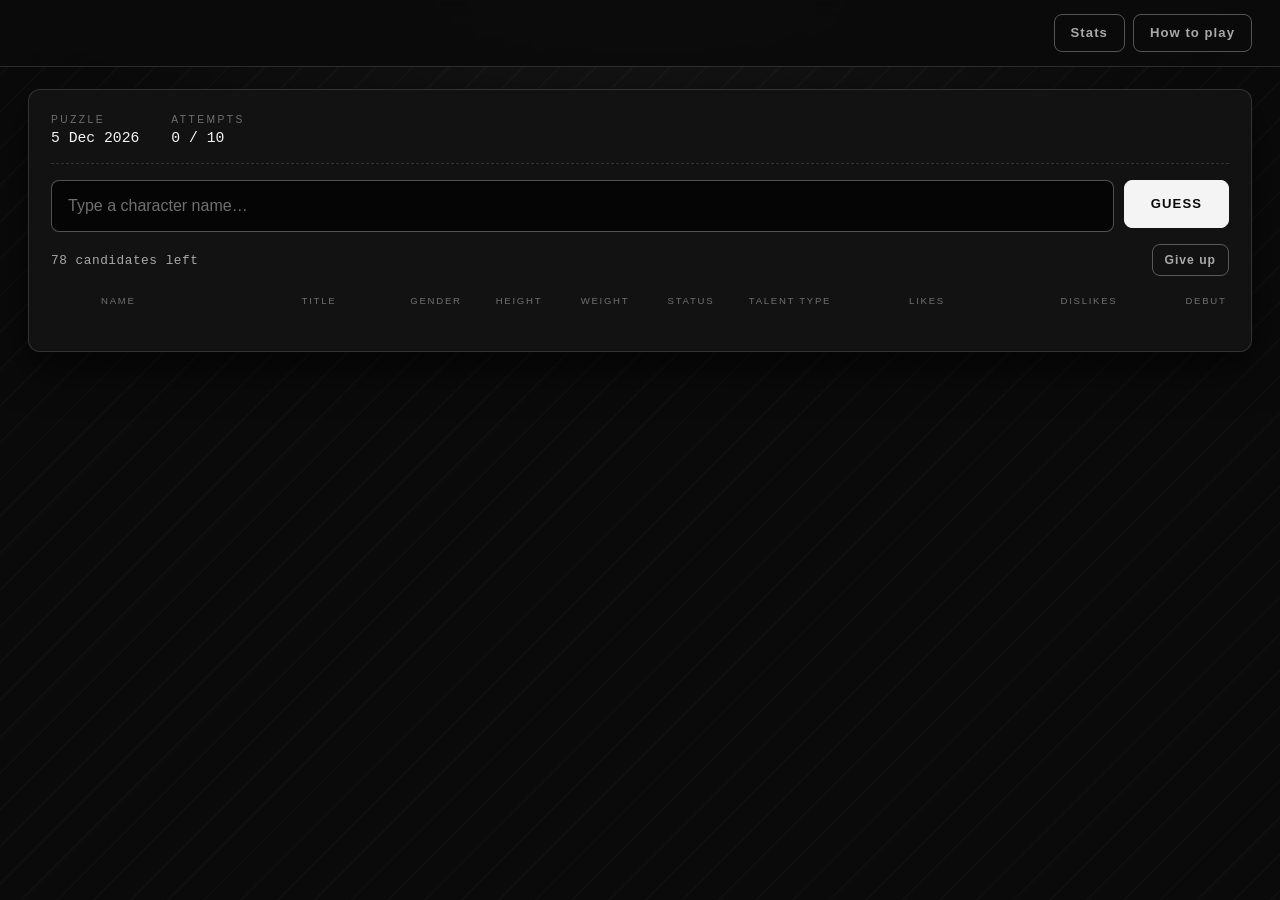
<file: docs/index.html>
<!DOCTYPE html>
<html lang="en">
<head>
<meta charset="utf-8">
<meta name="viewport" content="width=device-width, initial-scale=1">
<title>Dangandle — Daily Danganronpa Wordle</title>
<meta name="description" content="A daily deduction puzzle: guess the hidden Danganronpa character from attribute clues. Every clue narrows down the candidates.">
<meta name="color-scheme" content="dark">
<meta property="og:title" content="Dangandle — Daily Danganronpa Wordle">
<meta property="og:description" content="Guess the hidden Danganronpa character. 10 attempts, one new puzzle every day.">
<link rel="icon" href="Dangandle%20icon.ico" sizes="any">
<link rel="stylesheet" href="css/style.css">
</head>
<body>
<div class="backdrop" aria-hidden="true"></div>

<header class="topbar">
  <div class="topbar-actions">
    <button type="button" class="ghost-btn" id="stats-btn">Stats</button>
    <button type="button" class="ghost-btn" id="help-btn">How to play</button>
  </div>
</header>

<main class="layout">
  <section class="board" aria-label="Game board">
    <div class="puzzle-info">
      <div>
        <span class="puzzle-label">Puzzle</span>
        <span class="puzzle-value" id="puzzle-date">—</span>
      </div>
      <div>
        <span class="puzzle-label">Attempts</span>
        <span class="puzzle-value" id="attempts-left">0 / 10</span>
      </div>
    </div>

    <form class="guess-form" id="guess-form" autocomplete="off">
      <div class="input-wrap">
        <input type="text" id="guess-input" placeholder="Type a character name…" aria-label="Character name" spellcheck="false">
        <ul class="suggestions" id="suggestions" role="listbox" aria-label="Suggestions"></ul>
      </div>
      <button type="submit" class="primary-btn">Guess</button>
    </form>

    <div class="underbar">
      <span class="candidates" id="candidates">— candidates left</span>
      <button type="button" class="ghost-btn small" id="giveup-btn">Give up</button>
    </div>

    <div class="table-scroll">
      <div class="table-head" aria-hidden="true">
        <span></span>
        <span>Name</span>
        <span>Title</span>
        <span>Gender</span>
        <span>Height</span>
        <span>Weight</span>
        <span>Status</span>
        <span>Talent type</span>
        <span>Likes</span>
        <span>Dislikes</span>
        <span>Debut</span>
      </div>
      <div class="guesses" id="guesses" aria-live="polite"></div>
    </div>
  </section>
</main>

<!-- Result modal -->
<div class="modal" id="result-modal" hidden>
  <div class="modal-card" role="dialog" aria-modal="true" aria-labelledby="result-title">
    <button type="button" class="modal-close" id="result-close" aria-label="Close">×</button>
    <div class="result-head">
      <div class="result-portrait-box" id="result-portrait-box">
        <img class="result-portrait" id="result-portrait" alt="" width="120" height="120">
      </div>
      <div>
        <p class="result-kicker" id="result-kicker">Case closed</p>
        <h2 id="result-title">—</h2>
        <p class="result-sub" id="result-sub">—</p>
      </div>
    </div>
    <table class="result-table" id="result-table"></table>
    <div class="modal-actions">
      <button type="button" class="primary-btn" id="share-btn">Copy result</button>
      <button type="button" class="ghost-btn" id="result-dismiss">Close</button>
    </div>
    <p class="share-hint" id="share-hint" role="status"></p>
  </div>
</div>

<!-- Stats modal -->
<div class="modal" id="stats-modal" hidden>
  <div class="modal-card" role="dialog" aria-modal="true" aria-labelledby="stats-title">
    <button type="button" class="modal-close" id="stats-close" aria-label="Close">×</button>
    <h2 id="stats-title">Statistics</h2>
    <div class="stats-grid" id="stats-grid"></div>
    <h3>Guess distribution</h3>
    <div class="distribution" id="distribution"></div>
    <button type="button" class="ghost-btn small" id="stats-reset">Reset stats</button>
  </div>
</div>

<!-- Help modal -->
<div class="modal" id="help-modal" hidden>
  <div class="modal-card" role="dialog" aria-modal="true" aria-labelledby="help-title">
    <button type="button" class="modal-close" id="help-close" aria-label="Close">×</button>
    <h2 id="help-title">How to play</h2>
    <ol class="help-list">
      <li>One character is hidden. <strong>You have 10 attempts</strong> to name them.</li>
      <li>Type a name and pick a suggestion (aliases like <em>Keebo</em> or <em>Celeste</em> work too).</li>
      <li>Every guess is compared with the secret on nine attributes: title, gender, height, weight, status, talent type, likes, dislikes and debut game.</li>
      <li>A new puzzle is generated every day from the date as a seed — everybody plays the same character on the same day.</li>
      <li>The counter shows how many characters are still consistent with every clue you have seen.</li>
      <li>Progress and statistics are stored in this browser only.</li>
    </ol>

    <h3>Clues</h3>
    <ul class="legend">
      <li><span class="swatch exact"></span><strong>Exact</strong> — the attribute matches the secret.</li>
      <li><span class="swatch close"></span><strong>Partial</strong> — close, but not identical (same series, same role word, near value…).</li>
      <li><span class="swatch none"></span><strong>None</strong> — the attribute has nothing in common.</li>
      <li><span class="swatch unknown"></span><strong>Unknown</strong> — the secret has no data for that attribute.</li>
      <li><span class="swatch arrow">↑↓</span><strong>Arrows</strong> — the secret is taller / shorter or heavier / lighter than your guess.</li>
    </ul>

    <h3>Likes &amp; dislikes</h3>
    <p class="help-note" style="margin-top:0">
      The <em>Likes</em> and <em>Dislikes</em> of every character are the ones listed on
      their official profile on the Danganronpa Wiki. Each one is drawn as an emoji —
      <strong>hover it to read the text</strong>. When the whole list matches the secret
      the cell turns green, when only some entries are shared it turns yellow, and when
      nothing matches it turns pink. Characters without an official profile use the fan
      categories below.
    </p>
    <ul class="emoji-key" id="emoji-key"></ul>
  </div>
</div>

<script src="js/characters.js"></script>
<script src="js/game.js"></script>
</body>
</html>
</file>
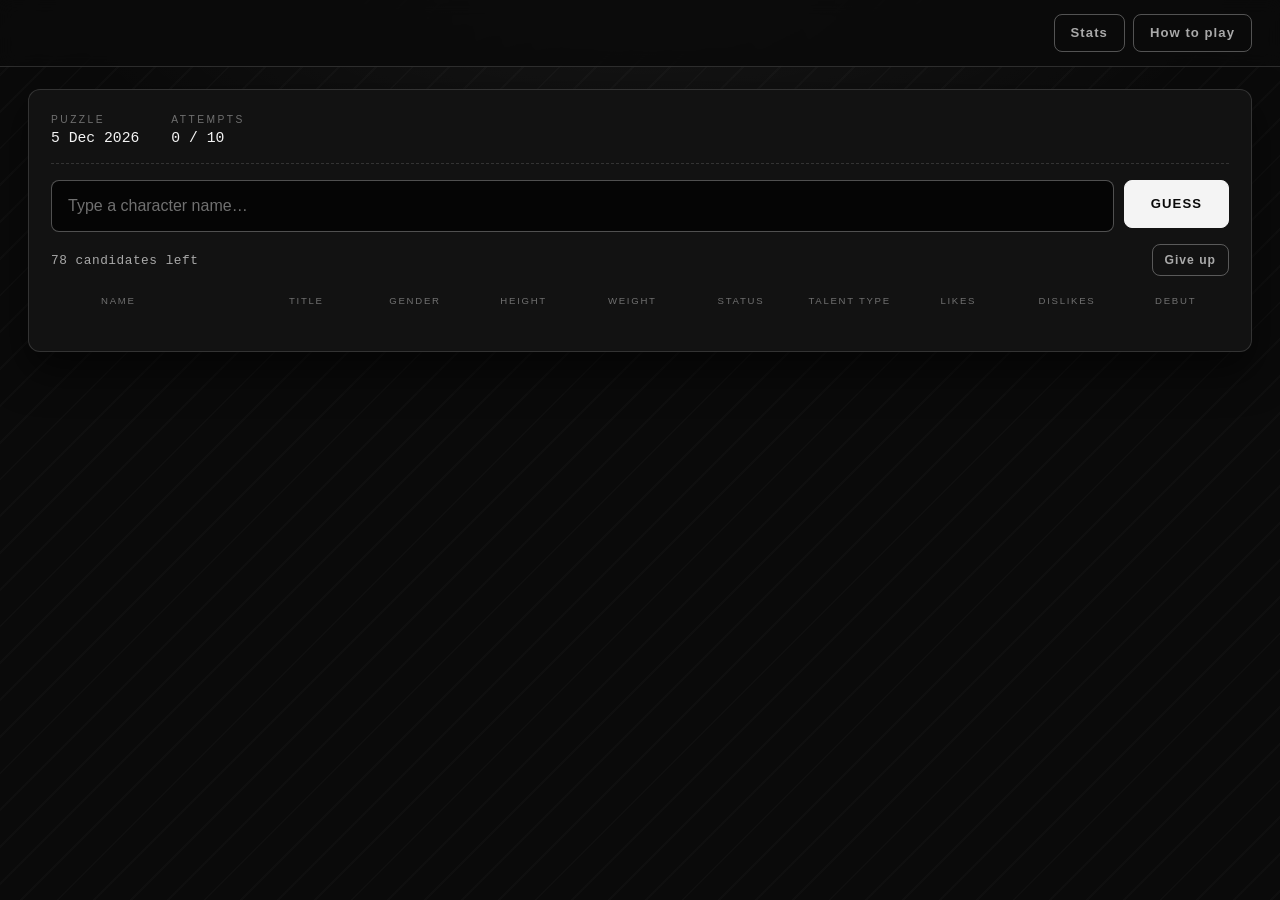
<file: web/index.html>
<!DOCTYPE html>
<html lang="en">
<head>
<meta charset="utf-8">
<meta name="viewport" content="width=device-width, initial-scale=1">
<title>Dangandle — Daily Danganronpa Wordle</title>
<meta name="description" content="A daily deduction puzzle: guess the hidden Danganronpa character from attribute clues. Every clue narrows down the candidates.">
<meta name="color-scheme" content="dark">
<meta property="og:title" content="Dangandle — Daily Danganronpa Wordle">
<meta property="og:description" content="Guess the hidden Danganronpa character. 10 attempts, one new puzzle every day.">
<link rel="icon" href="Dangandle%20icon.ico" sizes="any">
<link rel="stylesheet" href="css/style.css">
</head>
<body>
<div class="backdrop" aria-hidden="true"></div>

<header class="topbar">
  <div class="topbar-actions">
    <button type="button" class="ghost-btn" id="stats-btn">Stats</button>
    <button type="button" class="ghost-btn" id="help-btn">How to play</button>
  </div>
</header>

<main class="layout">
  <section class="board" aria-label="Game board">
    <div class="puzzle-info">
      <div>
        <span class="puzzle-label">Puzzle</span>
        <span class="puzzle-value" id="puzzle-date">—</span>
      </div>
      <div>
        <span class="puzzle-label">Attempts</span>
        <span class="puzzle-value" id="attempts-left">0 / 10</span>
      </div>
    </div>

    <form class="guess-form" id="guess-form" autocomplete="off">
      <div class="input-wrap">
        <input type="text" id="guess-input" placeholder="Type a character name…" aria-label="Character name" spellcheck="false">
        <ul class="suggestions" id="suggestions" role="listbox" aria-label="Suggestions"></ul>
      </div>
      <button type="submit" class="primary-btn">Guess</button>
    </form>

    <div class="underbar">
      <span class="candidates" id="candidates">— candidates left</span>
      <button type="button" class="ghost-btn small" id="giveup-btn">Give up</button>
    </div>

    <div class="table-scroll">
      <div class="table-head" aria-hidden="true">
        <span></span>
        <span>Name</span>
        <span>Title</span>
        <span>Gender</span>
        <span>Height</span>
        <span>Weight</span>
        <span>Status</span>
        <span>Talent type</span>
        <span>Likes</span>
        <span>Dislikes</span>
        <span>Debut</span>
      </div>
      <div class="guesses" id="guesses" aria-live="polite"></div>
    </div>
  </section>
</main>

<!-- Result modal -->
<div class="modal" id="result-modal" hidden>
  <div class="modal-card" role="dialog" aria-modal="true" aria-labelledby="result-title">
    <button type="button" class="modal-close" id="result-close" aria-label="Close">×</button>
    <div class="result-head">
      <div class="result-portrait-box" id="result-portrait-box">
        <img class="result-portrait" id="result-portrait" alt="" width="120" height="120">
      </div>
      <div>
        <p class="result-kicker" id="result-kicker">Case closed</p>
        <h2 id="result-title">—</h2>
        <p class="result-sub" id="result-sub">—</p>
      </div>
    </div>
    <table class="result-table" id="result-table"></table>
    <div class="modal-actions">
      <button type="button" class="primary-btn" id="share-btn">Copy result</button>
      <button type="button" class="ghost-btn" id="result-dismiss">Close</button>
    </div>
    <p class="share-hint" id="share-hint" role="status"></p>
  </div>
</div>

<!-- Stats modal -->
<div class="modal" id="stats-modal" hidden>
  <div class="modal-card" role="dialog" aria-modal="true" aria-labelledby="stats-title">
    <button type="button" class="modal-close" id="stats-close" aria-label="Close">×</button>
    <h2 id="stats-title">Statistics</h2>
    <div class="stats-grid" id="stats-grid"></div>
    <h3>Guess distribution</h3>
    <div class="distribution" id="distribution"></div>
    <button type="button" class="ghost-btn small" id="stats-reset">Reset stats</button>
  </div>
</div>

<!-- Help modal -->
<div class="modal" id="help-modal" hidden>
  <div class="modal-card" role="dialog" aria-modal="true" aria-labelledby="help-title">
    <button type="button" class="modal-close" id="help-close" aria-label="Close">×</button>
    <h2 id="help-title">How to play</h2>
    <ol class="help-list">
      <li>One character is hidden. <strong>You have 10 attempts</strong> to name them.</li>
      <li>Type a name and pick a suggestion (aliases like <em>Keebo</em> or <em>Celeste</em> work too).</li>
      <li>Every guess is compared with the secret on nine attributes: title, gender, height, weight, status, talent type, likes, dislikes and debut game.</li>
      <li>A new puzzle is generated every day from the date as a seed — everybody plays the same character on the same day.</li>
      <li>The counter shows how many characters are still consistent with every clue you have seen.</li>
      <li>Progress and statistics are stored in this browser only.</li>
    </ol>

    <h3>Clues</h3>
    <ul class="legend">
      <li><span class="swatch exact"></span><strong>Exact</strong> — the attribute matches the secret.</li>
      <li><span class="swatch close"></span><strong>Partial</strong> — close, but not identical (same series, same role word, near value…).</li>
      <li><span class="swatch none"></span><strong>None</strong> — the attribute has nothing in common.</li>
      <li><span class="swatch unknown"></span><strong>Unknown</strong> — the secret has no data for that attribute.</li>
      <li><span class="swatch arrow">↑↓</span><strong>Arrows</strong> — the secret is taller / shorter or heavier / lighter than your guess.</li>
    </ul>

    <h3>Emoji key</h3>
    <ul class="emoji-key" id="emoji-key"></ul>
  </div>
</div>

<script src="js/characters.js"></script>
<script src="js/game.js"></script>
</body>
</html>
</file>
<file: docs/css/style.css>
/* ==========================================================================
   Dangandle — daily Danganronpa deduction puzzle
   Monochrome (black / white / grey) Danganronpa inspired theme.
   ========================================================================== */

:root {
  --bg: #0a0a0a;
  --panel: #121212;
  --panel-2: #1b1b1b;
  --panel-3: #232323;
  --line: rgba(255, 255, 255, 0.14);
  --line-strong: rgba(255, 255, 255, 0.3);
  --text: #f4f4f4;
  --text-dim: #a9a9a9;
  --text-faint: #707070;

  /* clue colours */
  --exact-bg: #7DFF5E;
  --exact-fg: #0a0a0a;
  --close-bg: #FFD400;
  --close-fg: #0a0a0a;
  --none-bg: #FF6FA5;
  --none-fg: #0a0a0a;
  --unknown-bg: #26262a;
  --unknown-fg: #6a6a70;

  --radius: 12px;
  --radius-sm: 8px;
  --shadow: 0 18px 40px rgba(0, 0, 0, 0.6);
  --mono: "SFMono-Regular", "JetBrains Mono", "Cascadia Mono", Consolas, "Liberation Mono", monospace;
  --sans: "Segoe UI", Roboto, "Helvetica Neue", Arial, system-ui, sans-serif;
  --row-cols: 48px minmax(140px, 1.2fr) minmax(152px, 1.3fr) minmax(78px, 0.7fr) minmax(84px, 0.8fr) minmax(84px, 0.8fr) minmax(84px, 0.8fr) minmax(110px, 1fr) minmax(160px, 1.6fr) minmax(160px, 1.6fr) minmax(70px, 0.7fr);
}

* { box-sizing: border-box; }

html, body {
  margin: 0;
  padding: 0;
  min-height: 100%;
}

body {
  background: var(--bg);
  color: var(--text);
  font-family: var(--sans);
  font-size: 16px;
  line-height: 1.5;
  -webkit-font-smoothing: antialiased;
  overflow-x: hidden;
}

.backdrop {
  position: fixed;
  inset: 0;
  z-index: -1;
  background:
    radial-gradient(900px 460px at 50% -10%, rgba(255, 255, 255, 0.07), transparent 70%),
    repeating-linear-gradient(135deg, rgba(255, 255, 255, 0.018) 0 2px, transparent 2px 26px),
    var(--bg);
}

/* ---------------------------------------------------------------- header */

.topbar {
  display: flex;
  align-items: center;
  justify-content: flex-end;
  gap: 10px;
  padding: 14px clamp(12px, 3vw, 28px);
  border-bottom: 1px solid var(--line);
  background: rgba(10, 10, 10, 0.9);
  backdrop-filter: blur(8px);
  position: sticky;
  top: 0;
  z-index: 20;
}

.topbar-actions {
  display: flex;
  gap: 8px;
}

.ghost-btn {
  appearance: none;
  border: 1px solid var(--line-strong);
  background: transparent;
  color: var(--text-dim);
  font: inherit;
  font-size: 0.82rem;
  font-weight: 600;
  letter-spacing: 0.08em;
  padding: 8px 16px;
  border-radius: var(--radius-sm);
  cursor: pointer;
  transition: all 0.15s ease;
}

.ghost-btn:hover {
  color: var(--bg);
  background: var(--text);
  border-color: var(--text);
}

.ghost-btn.small { padding: 6px 12px; font-size: 0.76rem; }

/* ---------------------------------------------------------------- layout */

.layout {
  max-width: 1500px;
  margin: 0 auto;
  padding: 22px clamp(10px, 2.4vw, 28px) 60px;
}

.board {
  background: var(--panel);
  border: 1px solid var(--line);
  border-radius: var(--radius);
  padding: clamp(12px, 2vw, 22px);
  box-shadow: var(--shadow);
}

.puzzle-info {
  display: flex;
  flex-wrap: wrap;
  gap: 10px 32px;
  padding-bottom: 14px;
  border-bottom: 1px dashed var(--line);
  margin-bottom: 16px;
}

.puzzle-info > div { display: flex; flex-direction: column; }

.puzzle-label {
  font-size: 0.64rem;
  letter-spacing: 0.24em;
  text-transform: uppercase;
  color: var(--text-faint);
}

.puzzle-value {
  font-family: var(--mono);
  font-size: 0.92rem;
  color: var(--text);
}

/* ---------------------------------------------------------------- form */

.guess-form {
  display: flex;
  gap: 10px;
  align-items: flex-start;
  position: relative;
}

.input-wrap { position: relative; flex: 1 1 auto; }

#guess-input {
  width: 100%;
  appearance: none;
  border: 1px solid var(--line-strong);
  background: #050505;
  color: var(--text);
  font: inherit;
  padding: 13px 16px;
  border-radius: var(--radius-sm);
  outline: none;
  transition: border-color 0.15s ease, box-shadow 0.15s ease;
}

#guess-input::placeholder { color: var(--text-faint); }

#guess-input:focus {
  border-color: var(--text);
  box-shadow: 0 0 0 3px rgba(255, 255, 255, 0.12);
}

#guess-input:disabled { opacity: 0.5; }

.primary-btn {
  appearance: none;
  border: 1px solid var(--text);
  background: var(--text);
  color: #0a0a0a;
  font: inherit;
  font-weight: 700;
  letter-spacing: 0.08em;
  text-transform: uppercase;
  font-size: 0.82rem;
  padding: 13px 26px;
  border-radius: var(--radius-sm);
  cursor: pointer;
  transition: transform 0.12s ease, background 0.15s ease;
  white-space: nowrap;
}

.primary-btn:hover { background: #fff; }
.primary-btn:active { transform: translateY(1px); }
.primary-btn:disabled { opacity: 0.4; cursor: not-allowed; }

.suggestions {
  position: absolute;
  top: calc(100% + 6px);
  left: 0;
  right: 0;
  margin: 0;
  padding: 6px;
  list-style: none;
  background: #0d0d0d;
  border: 1px solid var(--line-strong);
  border-radius: var(--radius-sm);
  box-shadow: var(--shadow);
  max-height: 320px;
  overflow-y: auto;
  z-index: 30;
}

.suggestions:empty { display: none; }

.suggestions li {
  display: flex;
  align-items: center;
  gap: 10px;
  padding: 8px 10px;
  border-radius: 6px;
  cursor: pointer;
  font-size: 0.9rem;
}

.suggestions li img {
  width: 28px;
  height: 28px;
  border-radius: 6px;
  object-fit: cover;
  background: #000;
}

.suggestions li small {
  margin-left: auto;
  color: var(--text-faint);
  font-size: 0.72rem;
}

.suggestions li.is-active,
.suggestions li:hover {
  background: rgba(255, 255, 255, 0.12);
}

.underbar {
  display: flex;
  align-items: center;
  justify-content: space-between;
  gap: 12px;
  margin: 12px 0 18px;
  font-size: 0.8rem;
  color: var(--text-dim);
}

.candidates { font-family: var(--mono); letter-spacing: 0.04em; }
.candidates.is-low { color: var(--text); font-weight: 700; }

.toast {
  margin-bottom: 14px;
  padding: 9px 12px;
  border-radius: var(--radius-sm);
  border: 1px solid var(--line-strong);
  background: var(--panel-3);
  color: var(--text);
  font-size: 0.84rem;
}

/* ---------------------------------------------------------------- table */

.table-scroll {
  overflow-x: auto;
  padding-bottom: 4px;
}

.table-head,
.guess {
  display: grid;
  grid-template-columns: var(--row-cols);
  gap: 2px;
  min-width: 1180px;
}

.table-head {
  margin-bottom: 8px;
  padding: 0 0 8px;
}

.table-head span {
  font-size: 0.6rem;
  letter-spacing: 0.18em;
  text-transform: uppercase;
  color: var(--text-faint);
  text-align: center;
  overflow: hidden;
  text-overflow: ellipsis;
  white-space: nowrap;
}

.table-head span:nth-child(2) { text-align: left; }

.guesses {
  display: flex;
  flex-direction: column;
  gap: 8px;
}

.guess {
  background: var(--line);
  border-radius: var(--radius-sm);
  overflow: hidden;
  animation: rise 0.3s ease both;
}

@keyframes rise {
  from { opacity: 0; transform: translateY(-6px); }
  to { opacity: 1; transform: none; }
}

.guess.is-win { outline: 2px solid var(--text); outline-offset: -2px; }

.guess-cell {
  background: var(--none-bg);
  color: var(--none-fg);
  padding: 10px 8px;
  display: flex;
  align-items: center;
  justify-content: center;
  gap: 5px;
  flex-wrap: wrap;
  text-align: center;
  font-family: var(--mono);
  font-size: 0.78rem;
  line-height: 1.35;
  min-width: 0;
  overflow-wrap: anywhere;
}

.guess-cell.pic {
  background: var(--panel-3);
  padding: 5px;
}

.guess-cell.pic img,
.guess-cell.pic .portrait-fallback {
  width: 100%;
  height: 100%;
  max-height: 44px;
  border-radius: 5px;
  object-fit: cover;
  background: #000;
}

.guess-cell.name {
  background: var(--panel-3);
  color: var(--text);
  justify-content: flex-start;
  text-align: left;
  font-family: var(--sans);
  font-size: 0.9rem;
  font-weight: 700;
  max-height: 64px;
  overflow: hidden;
}

.guess-cell.title {
  font-size: 0.72rem;
  align-items: flex-start;
  max-height: 72px;
  overflow: hidden;
}

.guess-cell.title .clamp {
  display: -webkit-box;
  -webkit-line-clamp: 3;
  line-clamp: 3;
  -webkit-box-orient: vertical;
  overflow: hidden;
}

.guess-cell .hint { font-size: 0.95rem; opacity: 0.85; }

.guess-cell.clue-exact { background: var(--exact-bg); color: var(--exact-fg); }
.guess-cell.clue-close { background: var(--close-bg); color: var(--close-fg); }
.guess-cell.clue-none { background: var(--none-bg); color: var(--none-fg); }
.guess-cell.clue-unknown { background: var(--unknown-bg); color: var(--unknown-fg); }

.guess-cell .emo {
  padding: 3px 7px;
  border-radius: 999px;
  font-size: 0.95rem;
  line-height: 1.2;
  background: rgba(0, 0, 0, 0.12);
  box-shadow: inset 0 0 0 1px rgba(0, 0, 0, 0.2);
  cursor: help;
  filter: saturate(1.05);
}

.guess-cell .emo.hit {
  background: rgba(0, 0, 0, 0.78);
  box-shadow: 0 0 0 2px rgba(0, 0, 0, 0.45);
  filter: none;
}

/* hover tooltip with the text of the like / dislike */
.tooltip {
  position: fixed;
  z-index: 60;
  pointer-events: none;
  background: #f4f4f4;
  color: #0a0a0a;
  font-size: 0.76rem;
  font-weight: 600;
  letter-spacing: 0.02em;
  padding: 5px 10px;
  border-radius: 6px;
  box-shadow: 0 8px 20px rgba(0, 0, 0, 0.5);
  white-space: nowrap;
  transform: translate(-50%, -100%);
  animation: fade 0.12s ease both;
}

.tooltip[hidden] { display: none; }

.portrait-fallback {
  width: 34px;
  height: 34px;
  border-radius: 6px;
  background: #2b2b2b;
  border: 1px solid var(--line);
  display: grid;
  place-items: center;
  font-family: var(--mono);
  font-size: 0.7rem;
  color: var(--text-dim);
  flex: 0 0 auto;
}

.suggestions li .portrait-fallback { width: 28px; height: 28px; font-size: 0.62rem; }

/* ---------------------------------------------------------------- modals */

.modal {
  position: fixed;
  inset: 0;
  z-index: 50;
  display: grid;
  place-items: center;
  padding: 18px;
  background: rgba(0, 0, 0, 0.82);
  backdrop-filter: blur(3px);
  animation: fade 0.2s ease both;
}

.modal[hidden] { display: none; }

@keyframes fade { from { opacity: 0; } to { opacity: 1; } }

.modal-card {
  position: relative;
  width: min(600px, 100%);
  max-height: 88vh;
  overflow-y: auto;
  background: var(--panel);
  border: 1px solid var(--line-strong);
  border-radius: var(--radius);
  padding: 24px;
  box-shadow: var(--shadow);
  animation: rise 0.25s ease both;
}

.modal-card h2 { margin: 0 0 4px; font-size: 1.4rem; letter-spacing: 0.04em; }
.modal-card h3 {
  margin: 22px 0 10px;
  font-size: 0.7rem;
  letter-spacing: 0.24em;
  text-transform: uppercase;
  color: var(--text-dim);
  border-top: 1px solid var(--line);
  padding-top: 18px;
}

.modal-close {
  position: absolute;
  top: 8px;
  right: 12px;
  appearance: none;
  border: 0;
  background: transparent;
  color: var(--text-faint);
  font-size: 1.6rem;
  line-height: 1;
  cursor: pointer;
}

.modal-close:hover { color: var(--text); }

.result-head {
  display: flex;
  gap: 16px;
  align-items: center;
  margin-bottom: 18px;
}

.result-portrait-box {
  width: 104px;
  height: 104px;
  flex: 0 0 auto;
}

.result-portrait {
  width: 100%;
  height: 100%;
  border-radius: 12px;
  object-fit: cover;
  background: #000;
  border: 1px solid var(--line-strong);
}

.result-portrait.portrait-fallback {
  width: 104px;
  height: 104px;
  font-size: 1.6rem;
}

.result-kicker {
  margin: 0;
  font-size: 0.66rem;
  letter-spacing: 0.26em;
  text-transform: uppercase;
  color: var(--text-dim);
}

.result-sub { margin: 4px 0 0; color: var(--text-dim); font-size: 0.88rem; }

.result-table {
  width: 100%;
  border-collapse: collapse;
  font-size: 0.86rem;
}

.result-table td {
  padding: 8px 10px;
  border-bottom: 1px solid var(--line);
}

.result-table td:first-child {
  width: 42%;
  color: var(--text-faint);
  font-size: 0.66rem;
  letter-spacing: 0.16em;
  text-transform: uppercase;
}

.result-table td.value { font-family: var(--mono); }

.modal-actions {
  display: flex;
  gap: 10px;
  margin-top: 20px;
  flex-wrap: wrap;
}

.share-hint {
  margin: 10px 0 0;
  font-size: 0.8rem;
  color: var(--text-dim);
  min-height: 1.2em;
}

.stats-grid {
  display: grid;
  grid-template-columns: repeat(4, 1fr);
  gap: 10px;
  text-align: center;
}

.stat {
  border: 1px solid var(--line);
  border-radius: var(--radius-sm);
  padding: 10px 6px;
  background: var(--panel-2);
}

.stat b { display: block; font-family: var(--mono); font-size: 1.25rem; }
.stat span { font-size: 0.6rem; letter-spacing: 0.14em; text-transform: uppercase; color: var(--text-faint); }

.distribution { display: flex; flex-direction: column; gap: 5px; }

.dist-row {
  display: flex;
  align-items: center;
  gap: 8px;
  font-family: var(--mono);
  font-size: 0.78rem;
}

.dist-row i { width: 22px; text-align: right; font-style: normal; color: var(--text-faint); }

.dist-bar {
  flex: 1;
  height: 18px;
  background: rgba(255, 255, 255, 0.05);
  border-radius: 4px;
  overflow: hidden;
}

.dist-bar b {
  display: block;
  height: 100%;
  background: var(--text);
  opacity: 0.85;
}

.help-list {
  margin: 0;
  padding-left: 20px;
  color: var(--text-dim);
  font-size: 0.88rem;
  display: flex;
  flex-direction: column;
  gap: 9px;
}

.help-list strong { color: var(--text); }
.help-note { margin: 14px 0 0; font-size: 0.78rem; color: var(--text-faint); }

.legend {
  list-style: none;
  margin: 0;
  padding: 0;
  display: flex;
  flex-direction: column;
  gap: 9px;
  font-size: 0.83rem;
  color: var(--text-dim);
}

.legend strong { color: var(--text); }

.swatch {
  display: inline-block;
  width: 14px;
  height: 14px;
  border-radius: 3px;
  margin-right: 8px;
  vertical-align: -2px;
  text-align: center;
  font-size: 0.62rem;
  line-height: 14px;
}

.swatch.exact { background: var(--exact-bg); }
.swatch.close { background: var(--close-bg); }
.swatch.none { background: var(--none-bg); border: 1px solid var(--line-strong); }
.swatch.unknown { background: var(--unknown-bg); border: 1px solid var(--line-strong); }
.swatch.arrow { background: transparent; border: 1px solid var(--line-strong); color: var(--text); }

.emoji-key {
  list-style: none;
  margin: 0;
  padding: 0;
  display: grid;
  grid-template-columns: repeat(2, minmax(0, 1fr));
  gap: 6px 12px;
  font-size: 0.78rem;
  color: var(--text-dim);
}

.emoji-key li { display: flex; gap: 8px; align-items: center; }
.emoji-key b { font-size: 1rem; }

@media (max-width: 620px) {
  .stats-grid { grid-template-columns: repeat(2, 1fr); }
  .emoji-key { grid-template-columns: 1fr; }
  .modal-card { padding: 18px; }
}
</file>
<file: web/css/style.css>
/* ==========================================================================
   Dangandle — daily Danganronpa deduction puzzle
   Monochrome (black / white / grey) Danganronpa inspired theme.
   ========================================================================== */

:root {
  --bg: #0a0a0a;
  --panel: #121212;
  --panel-2: #1b1b1b;
  --panel-3: #232323;
  --line: rgba(255, 255, 255, 0.14);
  --line-strong: rgba(255, 255, 255, 0.3);
  --text: #f4f4f4;
  --text-dim: #a9a9a9;
  --text-faint: #707070;

  /* clue colours — a black to white scale */
  --exact-bg: #f4f4f4;
  --exact-fg: #0a0a0a;
  --close-bg: #8d8d8d;
  --close-fg: #0a0a0a;
  --none-bg: #2c2c2c;
  --none-fg: #dcdcdc;
  --unknown-bg: #171717;
  --unknown-fg: #5e5e5e;

  --radius: 12px;
  --radius-sm: 8px;
  --shadow: 0 18px 40px rgba(0, 0, 0, 0.6);
  --mono: "SFMono-Regular", "JetBrains Mono", "Cascadia Mono", Consolas, "Liberation Mono", monospace;
  --sans: "Segoe UI", Roboto, "Helvetica Neue", Arial, system-ui, sans-serif;
  --row-cols: 48px minmax(150px, 1.4fr) repeat(9, minmax(92px, 1fr));
}

* { box-sizing: border-box; }

html, body {
  margin: 0;
  padding: 0;
  min-height: 100%;
}

body {
  background: var(--bg);
  color: var(--text);
  font-family: var(--sans);
  font-size: 16px;
  line-height: 1.5;
  -webkit-font-smoothing: antialiased;
  overflow-x: hidden;
}

.backdrop {
  position: fixed;
  inset: 0;
  z-index: -1;
  background:
    radial-gradient(900px 460px at 50% -10%, rgba(255, 255, 255, 0.07), transparent 70%),
    repeating-linear-gradient(135deg, rgba(255, 255, 255, 0.018) 0 2px, transparent 2px 26px),
    var(--bg);
}

/* ---------------------------------------------------------------- header */

.topbar {
  display: flex;
  align-items: center;
  justify-content: flex-end;
  gap: 10px;
  padding: 14px clamp(12px, 3vw, 28px);
  border-bottom: 1px solid var(--line);
  background: rgba(10, 10, 10, 0.9);
  backdrop-filter: blur(8px);
  position: sticky;
  top: 0;
  z-index: 20;
}

.topbar-actions {
  display: flex;
  gap: 8px;
}

.ghost-btn {
  appearance: none;
  border: 1px solid var(--line-strong);
  background: transparent;
  color: var(--text-dim);
  font: inherit;
  font-size: 0.82rem;
  font-weight: 600;
  letter-spacing: 0.08em;
  padding: 8px 16px;
  border-radius: var(--radius-sm);
  cursor: pointer;
  transition: all 0.15s ease;
}

.ghost-btn:hover {
  color: var(--bg);
  background: var(--text);
  border-color: var(--text);
}

.ghost-btn.small { padding: 6px 12px; font-size: 0.76rem; }

/* ---------------------------------------------------------------- layout */

.layout {
  max-width: 1500px;
  margin: 0 auto;
  padding: 22px clamp(10px, 2.4vw, 28px) 60px;
}

.board {
  background: var(--panel);
  border: 1px solid var(--line);
  border-radius: var(--radius);
  padding: clamp(12px, 2vw, 22px);
  box-shadow: var(--shadow);
}

.puzzle-info {
  display: flex;
  flex-wrap: wrap;
  gap: 10px 32px;
  padding-bottom: 14px;
  border-bottom: 1px dashed var(--line);
  margin-bottom: 16px;
}

.puzzle-info > div { display: flex; flex-direction: column; }

.puzzle-label {
  font-size: 0.64rem;
  letter-spacing: 0.24em;
  text-transform: uppercase;
  color: var(--text-faint);
}

.puzzle-value {
  font-family: var(--mono);
  font-size: 0.92rem;
  color: var(--text);
}

/* ---------------------------------------------------------------- form */

.guess-form {
  display: flex;
  gap: 10px;
  align-items: flex-start;
  position: relative;
}

.input-wrap { position: relative; flex: 1 1 auto; }

#guess-input {
  width: 100%;
  appearance: none;
  border: 1px solid var(--line-strong);
  background: #050505;
  color: var(--text);
  font: inherit;
  padding: 13px 16px;
  border-radius: var(--radius-sm);
  outline: none;
  transition: border-color 0.15s ease, box-shadow 0.15s ease;
}

#guess-input::placeholder { color: var(--text-faint); }

#guess-input:focus {
  border-color: var(--text);
  box-shadow: 0 0 0 3px rgba(255, 255, 255, 0.12);
}

#guess-input:disabled { opacity: 0.5; }

.primary-btn {
  appearance: none;
  border: 1px solid var(--text);
  background: var(--text);
  color: #0a0a0a;
  font: inherit;
  font-weight: 700;
  letter-spacing: 0.08em;
  text-transform: uppercase;
  font-size: 0.82rem;
  padding: 13px 26px;
  border-radius: var(--radius-sm);
  cursor: pointer;
  transition: transform 0.12s ease, background 0.15s ease;
  white-space: nowrap;
}

.primary-btn:hover { background: #fff; }
.primary-btn:active { transform: translateY(1px); }
.primary-btn:disabled { opacity: 0.4; cursor: not-allowed; }

.suggestions {
  position: absolute;
  top: calc(100% + 6px);
  left: 0;
  right: 0;
  margin: 0;
  padding: 6px;
  list-style: none;
  background: #0d0d0d;
  border: 1px solid var(--line-strong);
  border-radius: var(--radius-sm);
  box-shadow: var(--shadow);
  max-height: 320px;
  overflow-y: auto;
  z-index: 30;
}

.suggestions:empty { display: none; }

.suggestions li {
  display: flex;
  align-items: center;
  gap: 10px;
  padding: 8px 10px;
  border-radius: 6px;
  cursor: pointer;
  font-size: 0.9rem;
}

.suggestions li img {
  width: 28px;
  height: 28px;
  border-radius: 6px;
  object-fit: cover;
  background: #000;
}

.suggestions li small {
  margin-left: auto;
  color: var(--text-faint);
  font-size: 0.72rem;
}

.suggestions li.is-active,
.suggestions li:hover {
  background: rgba(255, 255, 255, 0.12);
}

.underbar {
  display: flex;
  align-items: center;
  justify-content: space-between;
  gap: 12px;
  margin: 12px 0 18px;
  font-size: 0.8rem;
  color: var(--text-dim);
}

.candidates { font-family: var(--mono); letter-spacing: 0.04em; }
.candidates.is-low { color: var(--text); font-weight: 700; }

.toast {
  margin-bottom: 14px;
  padding: 9px 12px;
  border-radius: var(--radius-sm);
  border: 1px solid var(--line-strong);
  background: var(--panel-3);
  color: var(--text);
  font-size: 0.84rem;
}

/* ---------------------------------------------------------------- table */

.table-scroll {
  overflow-x: auto;
  padding-bottom: 4px;
}

.table-head,
.guess {
  display: grid;
  grid-template-columns: var(--row-cols);
  gap: 2px;
  min-width: 940px;
}

.table-head {
  margin-bottom: 8px;
  padding: 0 0 8px;
}

.table-head span {
  font-size: 0.6rem;
  letter-spacing: 0.18em;
  text-transform: uppercase;
  color: var(--text-faint);
  text-align: center;
  overflow: hidden;
  text-overflow: ellipsis;
  white-space: nowrap;
}

.table-head span:nth-child(2) { text-align: left; }

.guesses {
  display: flex;
  flex-direction: column;
  gap: 8px;
}

.guess {
  background: var(--line);
  border-radius: var(--radius-sm);
  overflow: hidden;
  animation: rise 0.3s ease both;
}

@keyframes rise {
  from { opacity: 0; transform: translateY(-6px); }
  to { opacity: 1; transform: none; }
}

.guess.is-win { outline: 2px solid var(--text); outline-offset: -2px; }

.guess-cell {
  background: var(--none-bg);
  color: var(--none-fg);
  padding: 11px 8px;
  display: flex;
  align-items: center;
  justify-content: center;
  gap: 6px;
  text-align: center;
  font-family: var(--mono);
  font-size: 0.8rem;
  line-height: 1.3;
  min-width: 0;
  overflow-wrap: anywhere;
}

.guess-cell.pic {
  background: var(--panel-3);
  padding: 5px;
}

.guess-cell.pic img,
.guess-cell.pic .portrait-fallback {
  width: 100%;
  height: 100%;
  max-height: 44px;
  border-radius: 5px;
  object-fit: cover;
  background: #000;
}

.guess-cell.name {
  background: var(--panel-3);
  color: var(--text);
  justify-content: flex-start;
  text-align: left;
  font-family: var(--sans);
  font-size: 0.9rem;
  font-weight: 700;
  max-height: 64px;
  overflow: hidden;
}

.guess-cell.title {
  font-size: 0.76rem;
  align-items: flex-start;
  max-height: 64px;
  overflow: hidden;
}

.guess-cell .hint { font-size: 0.95rem; opacity: 0.85; }

.guess-cell.clue-exact { background: var(--exact-bg); color: var(--exact-fg); }
.guess-cell.clue-close { background: var(--close-bg); color: var(--close-fg); }
.guess-cell.clue-none { background: var(--none-bg); color: var(--none-fg); }
.guess-cell.clue-unknown { background: var(--unknown-bg); color: var(--unknown-fg); }

.guess-cell .emo {
  padding: 1px 4px;
  border-radius: 5px;
  font-size: 0.95rem;
}

.guess-cell .emo.hit {
  background: var(--text);
  color: #0a0a0a;
  box-shadow: 0 0 0 1px rgba(0, 0, 0, 0.4);
}

.portrait-fallback {
  width: 34px;
  height: 34px;
  border-radius: 6px;
  background: #2b2b2b;
  border: 1px solid var(--line);
  display: grid;
  place-items: center;
  font-family: var(--mono);
  font-size: 0.7rem;
  color: var(--text-dim);
  flex: 0 0 auto;
}

.suggestions li .portrait-fallback { width: 28px; height: 28px; font-size: 0.62rem; }

/* ---------------------------------------------------------------- modals */

.modal {
  position: fixed;
  inset: 0;
  z-index: 50;
  display: grid;
  place-items: center;
  padding: 18px;
  background: rgba(0, 0, 0, 0.82);
  backdrop-filter: blur(3px);
  animation: fade 0.2s ease both;
}

.modal[hidden] { display: none; }

@keyframes fade { from { opacity: 0; } to { opacity: 1; } }

.modal-card {
  position: relative;
  width: min(600px, 100%);
  max-height: 88vh;
  overflow-y: auto;
  background: var(--panel);
  border: 1px solid var(--line-strong);
  border-radius: var(--radius);
  padding: 24px;
  box-shadow: var(--shadow);
  animation: rise 0.25s ease both;
}

.modal-card h2 { margin: 0 0 4px; font-size: 1.4rem; letter-spacing: 0.04em; }
.modal-card h3 {
  margin: 22px 0 10px;
  font-size: 0.7rem;
  letter-spacing: 0.24em;
  text-transform: uppercase;
  color: var(--text-dim);
  border-top: 1px solid var(--line);
  padding-top: 18px;
}

.modal-close {
  position: absolute;
  top: 8px;
  right: 12px;
  appearance: none;
  border: 0;
  background: transparent;
  color: var(--text-faint);
  font-size: 1.6rem;
  line-height: 1;
  cursor: pointer;
}

.modal-close:hover { color: var(--text); }

.result-head {
  display: flex;
  gap: 16px;
  align-items: center;
  margin-bottom: 18px;
}

.result-portrait-box {
  width: 104px;
  height: 104px;
  flex: 0 0 auto;
}

.result-portrait {
  width: 100%;
  height: 100%;
  border-radius: 12px;
  object-fit: cover;
  background: #000;
  border: 1px solid var(--line-strong);
}

.result-portrait.portrait-fallback {
  width: 104px;
  height: 104px;
  font-size: 1.6rem;
}

.result-kicker {
  margin: 0;
  font-size: 0.66rem;
  letter-spacing: 0.26em;
  text-transform: uppercase;
  color: var(--text-dim);
}

.result-sub { margin: 4px 0 0; color: var(--text-dim); font-size: 0.88rem; }

.result-table {
  width: 100%;
  border-collapse: collapse;
  font-size: 0.86rem;
}

.result-table td {
  padding: 8px 10px;
  border-bottom: 1px solid var(--line);
}

.result-table td:first-child {
  width: 42%;
  color: var(--text-faint);
  font-size: 0.66rem;
  letter-spacing: 0.16em;
  text-transform: uppercase;
}

.result-table td.value { font-family: var(--mono); }

.modal-actions {
  display: flex;
  gap: 10px;
  margin-top: 20px;
  flex-wrap: wrap;
}

.share-hint {
  margin: 10px 0 0;
  font-size: 0.8rem;
  color: var(--text-dim);
  min-height: 1.2em;
}

.stats-grid {
  display: grid;
  grid-template-columns: repeat(4, 1fr);
  gap: 10px;
  text-align: center;
}

.stat {
  border: 1px solid var(--line);
  border-radius: var(--radius-sm);
  padding: 10px 6px;
  background: var(--panel-2);
}

.stat b { display: block; font-family: var(--mono); font-size: 1.25rem; }
.stat span { font-size: 0.6rem; letter-spacing: 0.14em; text-transform: uppercase; color: var(--text-faint); }

.distribution { display: flex; flex-direction: column; gap: 5px; }

.dist-row {
  display: flex;
  align-items: center;
  gap: 8px;
  font-family: var(--mono);
  font-size: 0.78rem;
}

.dist-row i { width: 22px; text-align: right; font-style: normal; color: var(--text-faint); }

.dist-bar {
  flex: 1;
  height: 18px;
  background: rgba(255, 255, 255, 0.05);
  border-radius: 4px;
  overflow: hidden;
}

.dist-bar b {
  display: block;
  height: 100%;
  background: var(--text);
  opacity: 0.85;
}

.help-list {
  margin: 0;
  padding-left: 20px;
  color: var(--text-dim);
  font-size: 0.88rem;
  display: flex;
  flex-direction: column;
  gap: 9px;
}

.help-list strong { color: var(--text); }
.help-note { margin: 14px 0 0; font-size: 0.78rem; color: var(--text-faint); }

.legend {
  list-style: none;
  margin: 0;
  padding: 0;
  display: flex;
  flex-direction: column;
  gap: 9px;
  font-size: 0.83rem;
  color: var(--text-dim);
}

.legend strong { color: var(--text); }

.swatch {
  display: inline-block;
  width: 14px;
  height: 14px;
  border-radius: 3px;
  margin-right: 8px;
  vertical-align: -2px;
  text-align: center;
  font-size: 0.62rem;
  line-height: 14px;
}

.swatch.exact { background: var(--exact-bg); }
.swatch.close { background: var(--close-bg); }
.swatch.none { background: var(--none-bg); border: 1px solid var(--line-strong); }
.swatch.unknown { background: var(--unknown-bg); border: 1px solid var(--line-strong); }
.swatch.arrow { background: transparent; border: 1px solid var(--line-strong); color: var(--text); }

.emoji-key {
  list-style: none;
  margin: 0;
  padding: 0;
  display: grid;
  grid-template-columns: repeat(2, minmax(0, 1fr));
  gap: 6px 12px;
  font-size: 0.78rem;
  color: var(--text-dim);
}

.emoji-key li { display: flex; gap: 8px; align-items: center; }
.emoji-key b { font-size: 1rem; }

@media (max-width: 620px) {
  .stats-grid { grid-template-columns: repeat(2, 1fr); }
  .emoji-key { grid-template-columns: 1fr; }
  .modal-card { padding: 18px; }
}
</file>
